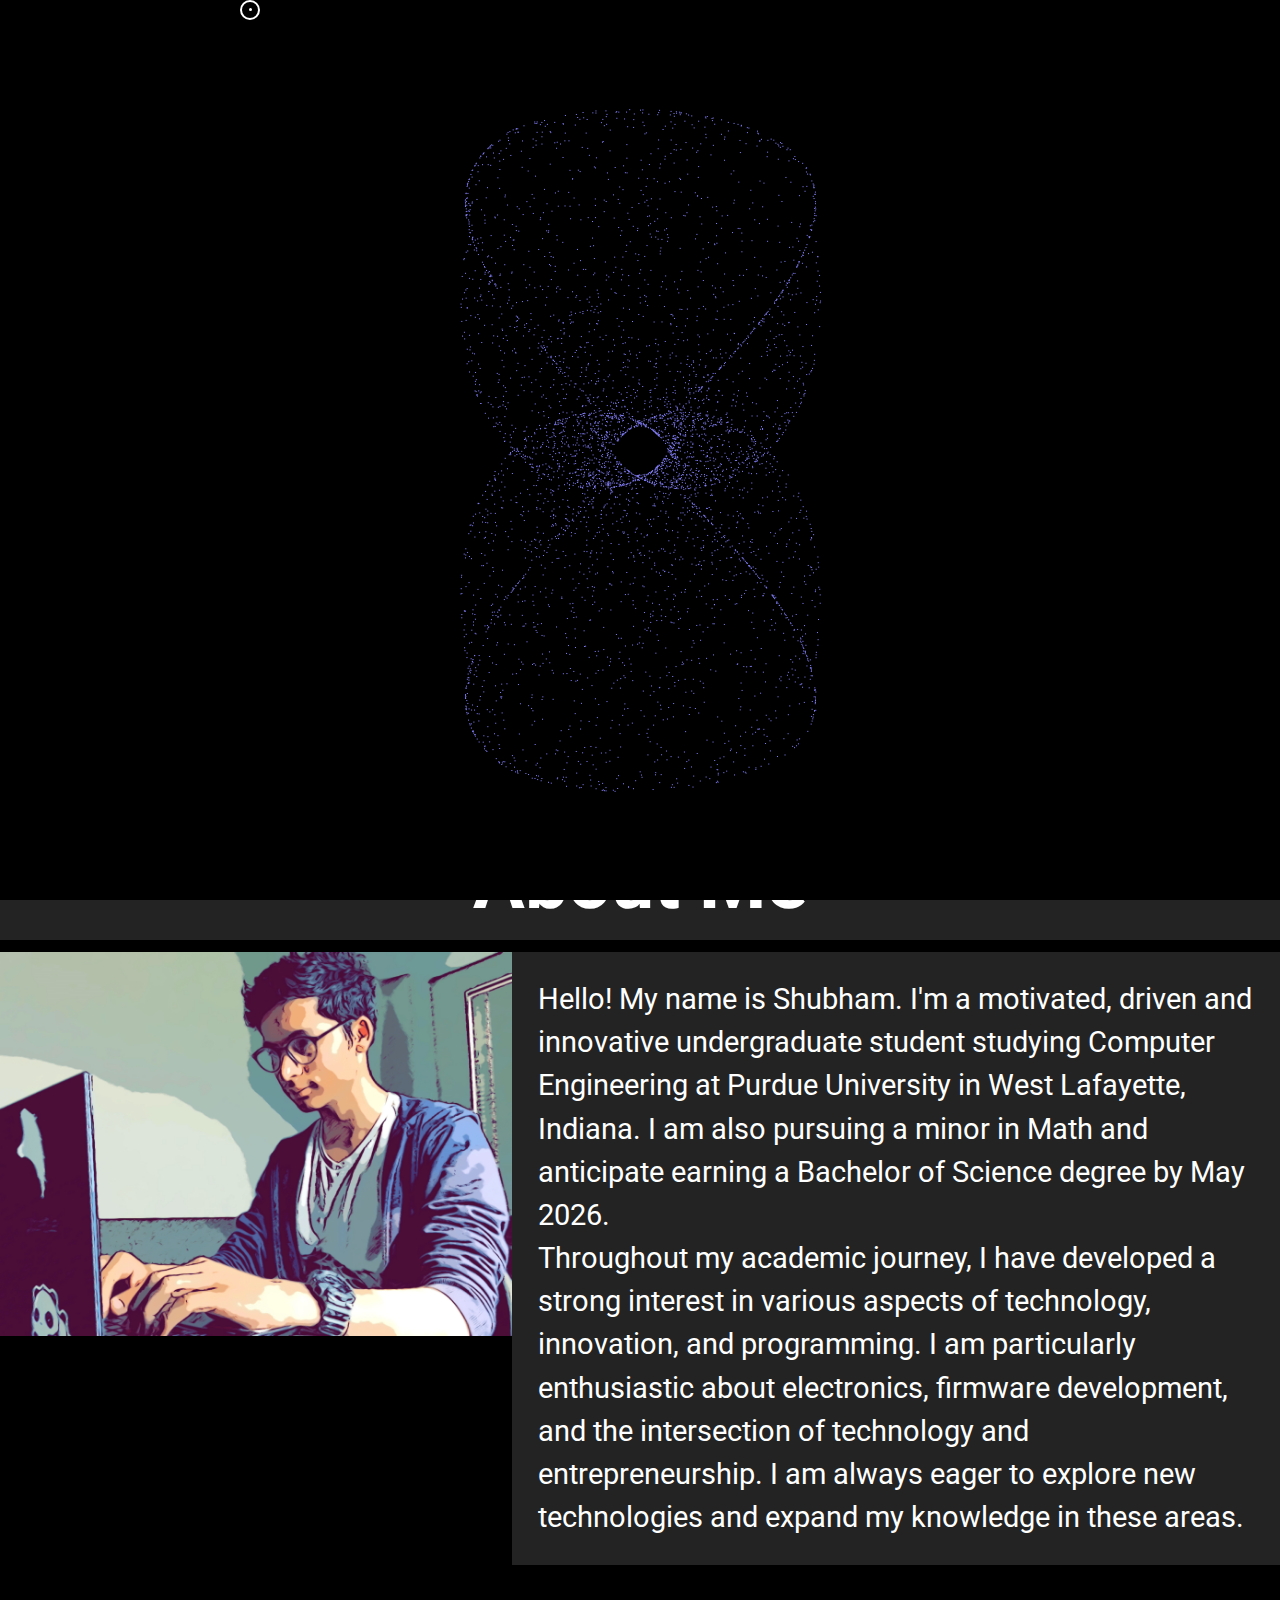
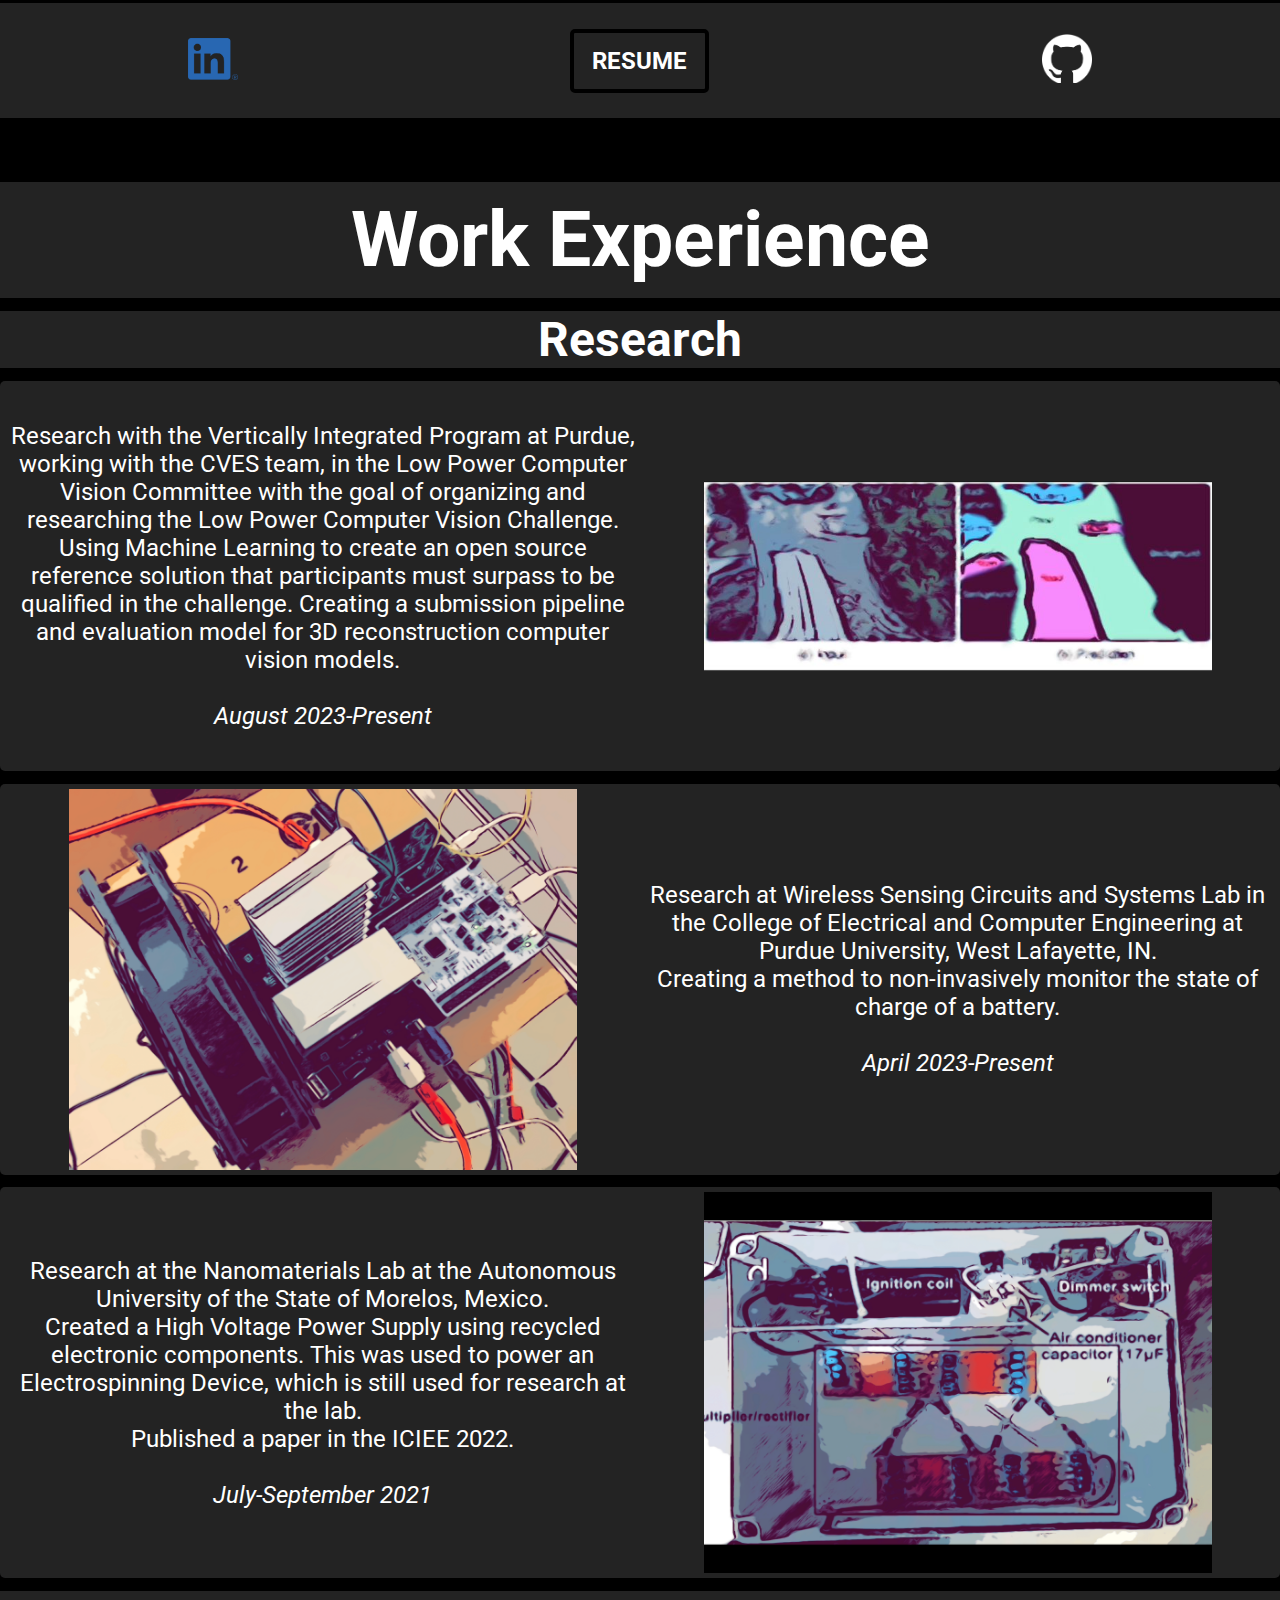
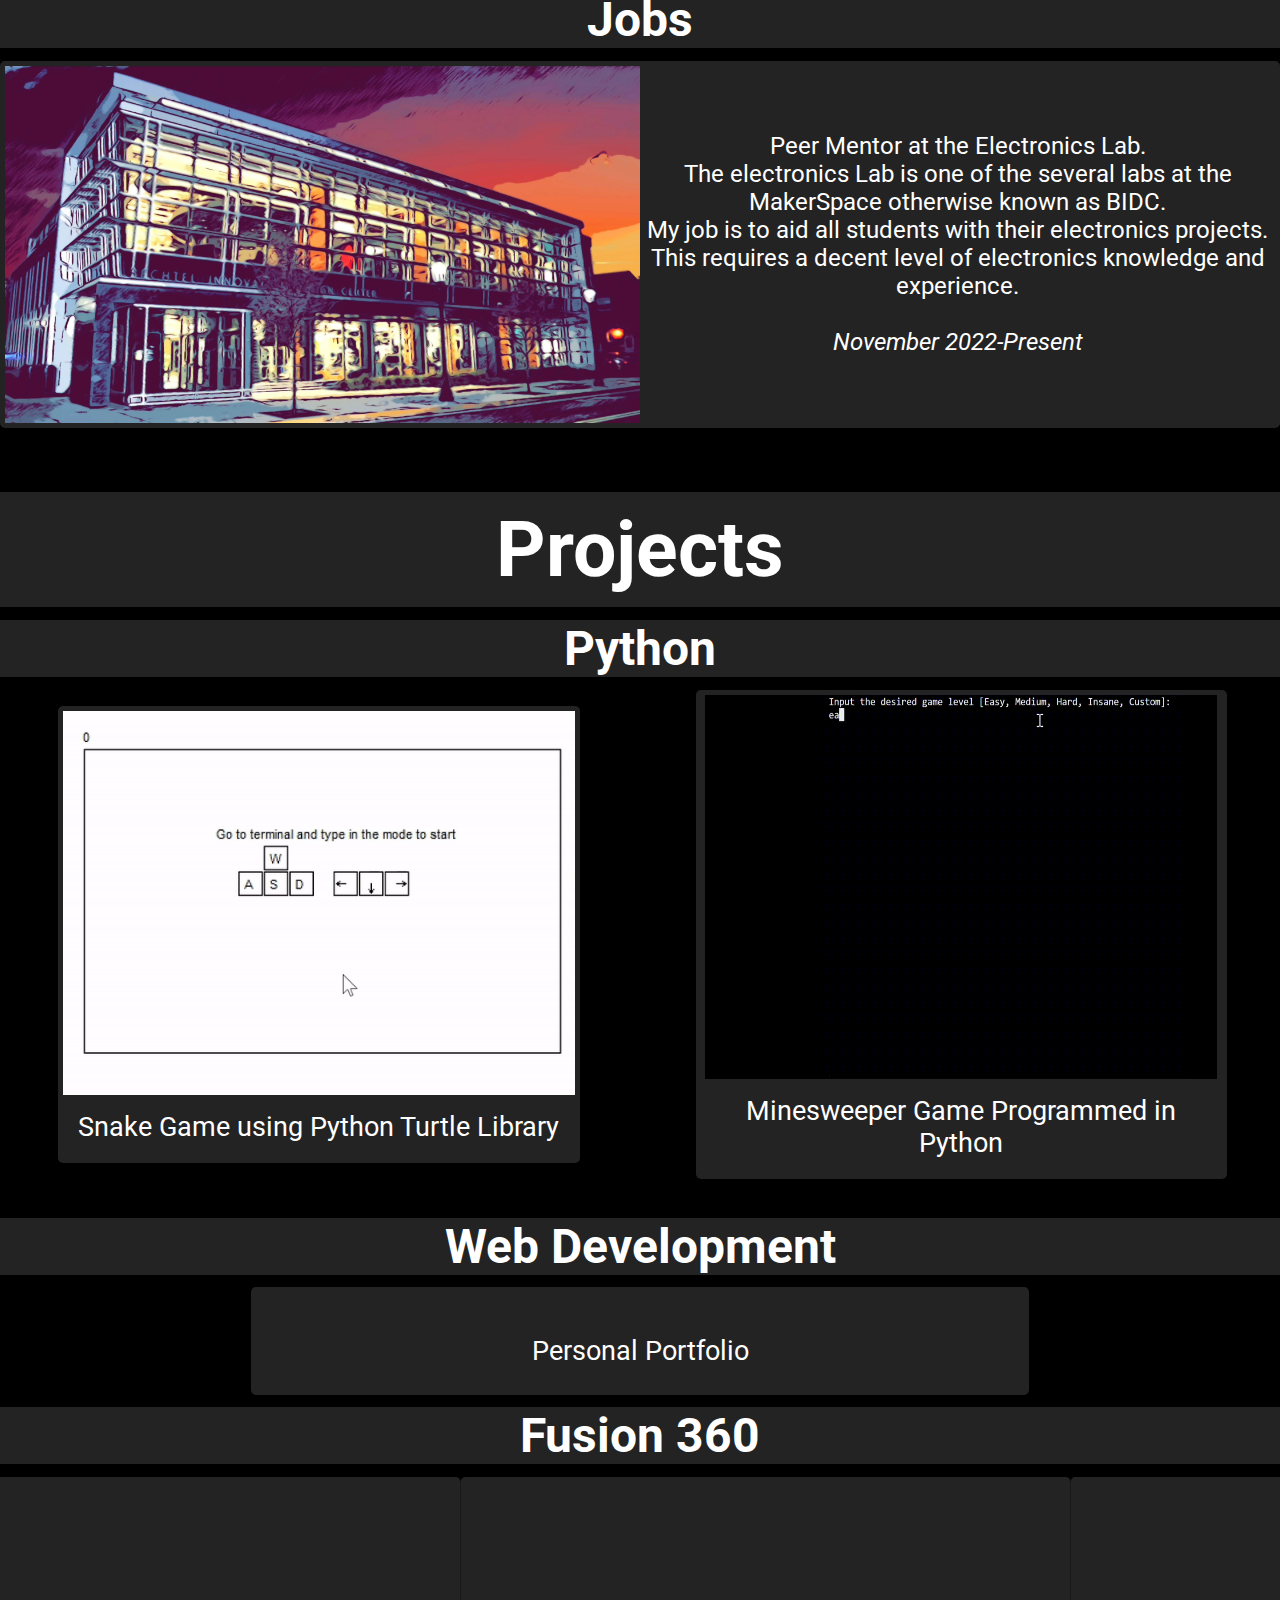
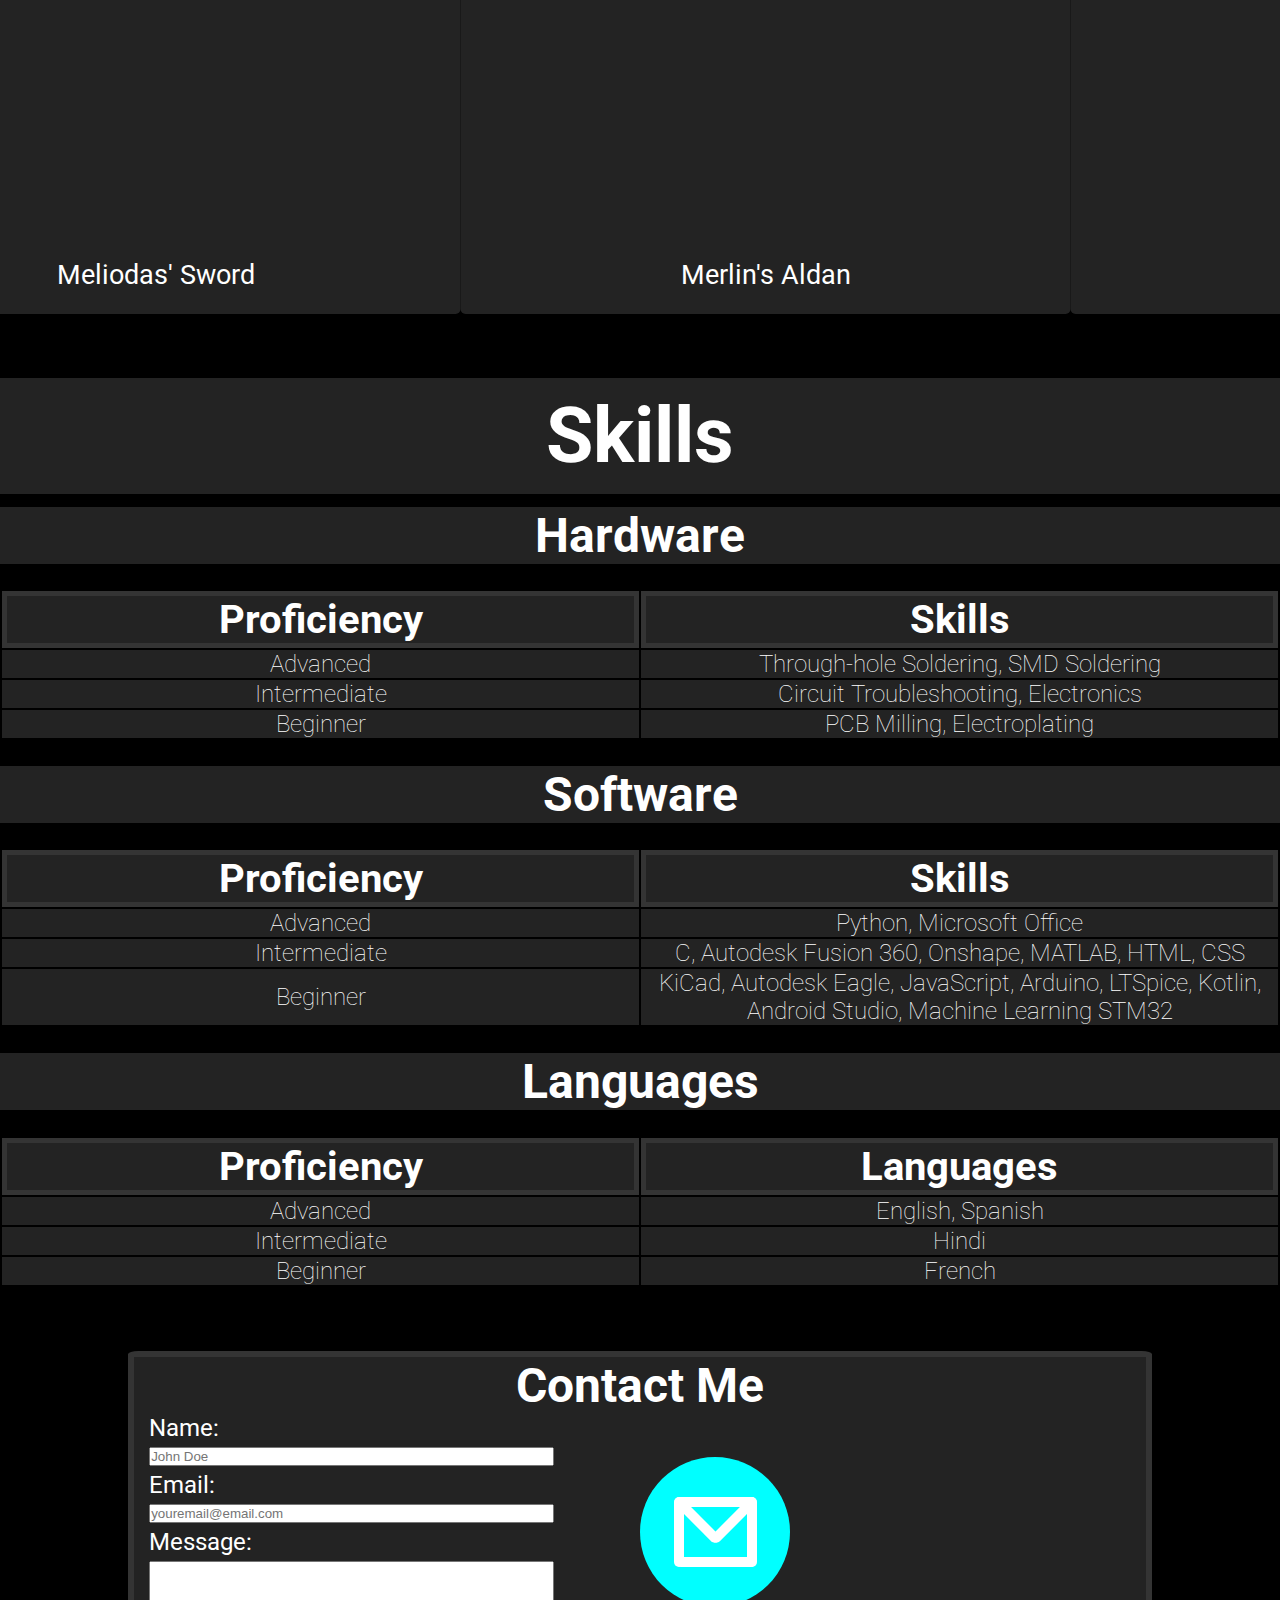
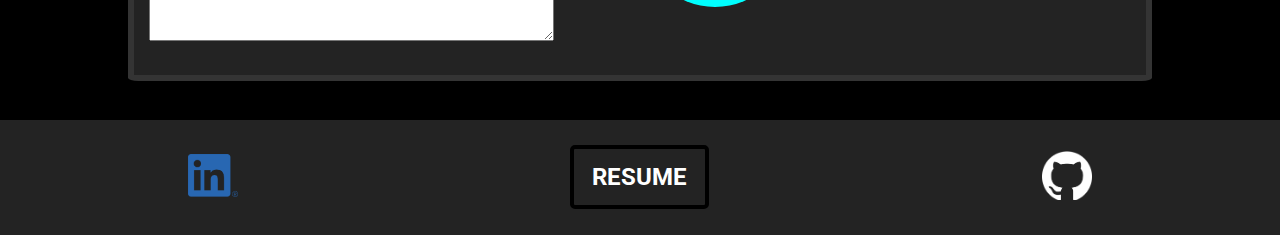
<file: index.html>
<!DOCTYPE html>
<html>

<head>
  <title>Shubham Saluja Kumar Agarwal</title>
  <link id="stylesheet" rel="stylesheet" href="/css/index.css" />
  <meta name="viewport" content="width=device-width, initial-scale=1.0" />
</head>

<body>
  <canvas></canvas>
  <button class="loadButton">ENTER</button>
  <!--<div class="loadingPage">
      <div>
        <p id="loadingStay">S</p>
      </div>
      <div>
        <p id="loadingStrong">S</p>
      </div>
      <div>
        <p id="loadingKeep">K</p>
      </div>
      <div>
        <p id="loadingAdvancing">A</p>
      </div>
      <div>
        <p>Loading...</p>
      </div>
    </div>-->
  <div class="menu-block"></div>
  <h2 class="mainName">
    <div id="Shubham"><span class="colored">S</span>hubham</div>
    <div id="Saluja"><span class="colored">S</span>aluja</div>
    <div id="Kumar"><span class="colored">K</span>umar</div>
    <div id="Agarwal"><span class="colored">A</span>garwal</div>
  </h2>
  <div class="logoAll">
    <h3>
      <a href="index.html">
        <div id="ShubhamS">S</div>
        <div id="SalujaS">S</div>
        <div id="KumarK">K</div>
        <div id="AgarwalA">A</div>
      </a>
    </h3>
    <h4 class="subLogo">
      <div class="sublogos">
        <div id="shSub">Shubham</div>
        <div id="saSub">Saluja</div>
        <div id="kuSub">Kumar</div>
        <div id="agSub">Agarwal</div>
      </div>
    </h4>
  </div>
  <div class="menu">
    <div class="menu-header">
      <button class="menuButton">
        <div class="line"></div>
        <div class="line"></div>
        <div class="line"></div>
        <div class="line"></div>
      </button>
    </div>
    <div class="menu-item">
      <a href="#aboutMe" id="menuAbout"><span class="colored">A</span>bout&nbsp;<span class="colored">M</span>e</a>
    </div>
    <div class="menu-item">
      <a href="#workExperience" id="menuWork"><span class="colored">W</span>ork&nbsp;
        <span class="colored">E</span>xperience</a>
    </div>
    <div class="menu-item">
      <a href="#projects" id="menuProjects"><span class="colored">P</span>rojects</a>
    </div>
    <div class="menu-item">
      <a href="#skills" id="menuSkills"><span class="colored">S</span>kills</a>
    </div>
    <div class="menu-item">
      <a href="#contact" id="menuContact"><span class="colored">C</span>ontact&nbsp;<span class="colored">M</span>e</a>
    </div>
  </div>
  <div class="aboutAll">
    <div class="titleDiv">
      <h4 class="aboutTitle titleClass">
        <span class="colored">A</span>bout <span class="colored">M</span>e
      </h4>
    </div>
    <div class="aboutContainer">
      <div class="imgContainer">
        <img src="img/comic_typing.PNG" width="100%" alt="Shubham, typing" class="me-image" />
      </div>
      <p class="aboutMe">
        <span class="colored">Hello!</span> My name is Shubham. I'm a
        motivated, driven and innovative undergraduate student studying
        <span class="colored">Computer Engineering</span> at Purdue University
        in West Lafayette, Indiana. I am also pursuing a minor in Math and
        anticipate earning a Bachelor of Science degree by May 2026. <br />
        Throughout my academic journey, I have developed a strong interest in
        various aspects of
        <span class="colored">technology, innovation, and programming.</span>
        I am particularly enthusiastic about electronics, firmware
        development, and the intersection of technology and entrepreneurship.
        I am always eager to <span class="colored">explore</span> new
        technologies and expand my knowledge in these areas.
      </p>
    </div>
    <div class="linksToMe">
      <a href="https://www.linkedin.com/in/shubham-saluja-kumar-agarwal/" title="LinkedIn">
        <img src="/img/LI-In-Bug.png" width="50px" loading="lazy" />
      </a>
      <a href="/Resume Shubham Saluja Kumar Agarwal.pdf" target="_blank" title="Open Resume">
        <div class="resumeDiv">
          <p class="resume">&nbsp;&nbsp;&nbsp;RESUME&nbsp;&nbsp;&nbsp;</p>
        </div>
      </a>
      <a href="https://github.com/ShubhamSKA?tab=repositories" title="GitHub">
        <img src="/img/github-mark-white.png" width="50px" class="gitImage" loading="lazy" />
      </a>
    </div>
  </div>
  <div class="workAll">
    <div class="titleDiv">
      <h4 class="workTitle titleClass">
        <span class="colored">W</span>ork
        <span class="colored">E</span>xperience
      </h4>
    </div>
    <div class="workResearchAll">
      <div>
        <h5 class="subTitle"><span class="colored">R</span>esearch</h5>
      </div>
      <div class="researchDisplay">
        <a href="https://lpcv.ai/">
          <div class="researchProject singleProject">
            <div class="researchDescriptionDiv">
              <p class="researchDescription">
                Research with the
                <span class="colored">Vertically Integrated Program</span> at Purdue,
                working with the CVES team, in the
                <span class="colored">Low Power Computer Vision</span> Committee
                with the goal of organizing and researching the Low Power Computer Vision <span
                  class="colored">Challenge</span>.
                <br />
                Using Machine Learning to create an open source
                <span class="colored">reference solution</span> that participants must surpass to be
                <span class="colored">qualified</span> in the challenge.
                Creating a <span class="colored">submission</span> pipeline and <span class="colored"> evaluation
                </span> model for 3D reconstruction computer vision models.
                <br />
                <br />
                <span class="date">August 2023-Present</span>
              </p>
            </div>
            <img src="/img/lpcvc.png" alt="LPCVC" width="80%" class="researchImage" loading="lazy" style="padding-top: 15%; padding-bottom: 15%;"/>
          </div>
        </a>
        <a href="https://sites.google.com/site/jagpurdue/projects/battery-monitoring-and-diagnosis?authuser=0">
          <div class="researchProject singleProject">
            <img src="/img/charger-discharger.PNG" alt="battery charger discharger setup" width="80%"
              class="researchImage" loading="lazy" />
            <div class="researchDescriptionDiv">
              <p class="researchDescription">
                Research at
                <span class="colored">Wireless Sensing</span> Circuits and
                Systems Lab in the College of
                <span class="colored">Electrical and Computer</span>
                Engineering at <span class="colored">Purdue</span>
                University, West Lafayette, IN.
                <br />
                Creating a method to
                <span class="colored">non-invasively</span> monitor the
                <span class="colored">state of charge</span> of a battery.
                <br />
                <br />
                <span class="date">April 2023-Present</span>
              </p>
            </div>
          </div>
        </a>
        <a href="https://iopscience.iop.org/issue/1742-6596/2261/1">
          <div class="researchProject singleProject" id="HVPSDiv">
            <div class="researchDescriptionDiv">
              <p class="researchDescription">
                Research at the
                <span class="colored">Nanomaterials Lab</span> at the
                Autonomous University of the State of Morelos,
                <span class="colored">Mexico</span>.
                <br />
                Created a <span class="colored">High Voltage</span> Power
                Supply using recycled electronic components. This was used to
                power an <span class="colored">Electrospinning</span> Device,
                which is still used for research at the lab.
                <br />
                <span class="colored">Published</span> a paper in the
                <span class="colored">ICIEE</span> 2022.
                <br />
                <br />
                <span class="date">July-September 2021</span>
              </p>
            </div>
            <img src="/img/high-voltage-power-supply.PNG" alt="High voltage power supply" width="80%"
              class="researchImage" loading="lazy" />
          </div>
        </a>
      </div>
    </div>
    <div class="jobAll">
      <div class="titleDiv">
        <h5 class="subTitle">
          <span class="colored">J</span>obs
        </h4>
      </div>
      <div class="jobDisplay">
        <a href="https://www.purdue.edu/bidc/capabilities/electronics/">
          <div class="jobBechtel singleProject">
            <img src="/img/bidc.jpg" width="100%" class="jobImage" loading="lazy" />
            <p class="jobDescription">
              Peer <span class="colored">Mentor</span> at the
              <span class="colored">Electronics</span> Lab.<br />
              The electronics Lab is one of the several labs at the
              <span class="colored">MakerSpace</span> otherwise known as
              <span class="colored">BIDC</span>.<br />My job is to aid all
              students with their electronics
              <span class="colored">projects</span>. This requires a decent
              level of electronics <span class="colored">knowledge</span> and
              <span class="colored">experience</span>.
              <br />
              <br />
              <span class="date">November 2022-Present</span>
            </p>
          </div>
        </a>
      </div>
    </div>
  </div>
  <div class="projectsAll">
    <div class="titleDiv">
      <h4 class="projTitle titleClass">
        <span class="colored">P</span>rojects
      </h4>
    </div>
    <div class="projectDisplay">
      <div class="pythonAll">
        <div>
          <h5 class="subTitle"><span class="colored">P</span>ython</h5>
        </div>
        <div class="pythonProjects projectType">
          <div class="snakeProject singleProject">
            <a href="https://github.com/ShubhamSKA/Games/blob/main/Snake/Snake_v8.py">
              <img src="/img/snake.gif" id="snakeGame" alt="gif of snake game" class="projectImage" loading="lazy" />
              <p class="projectSub">
                <span class="colored">S</span>nake Game using
                <span class="colored">P</span>ython
                <span class="colored">T</span>urtle Library
              </p>
            </a>
          </div>
          <div class="mineProject singleProject">
            <a href="https://github.com/ShubhamSKA/Games/tree/main/Minesweeper">
              <img src="/img/minesweeper3.gif" id="mineGame" alt="gif of minesweeper game" class="projectImage"
                height="448px" width="600px" loading="lazy" />
              <p class="projectSub">
                <span class="colored">M</span>inesweeper Game Programmed in
                <span class="colored">P</span>ython
              </p>
            </a>
          </div>
        </div>
      </div>
      <div class="wedDevAll">
        <div>
          <h5 class="subTitle">
            <span class="colored">W</span>eb
            <span class="colored">D</span>evelopment
          </h5>
        </div>
        <div class="webDevProjects projectType">
          <div class="webProject singleProject">
            <a href="index.html">
              <img src="/img/webpage2.gif" id="webPageGif" alt="gif of web page" class="projectImage" width="800px"
                loading="lazy" />
              <p class="projectSub">
                <span class="colored">P</span>ersonal
                <span class="colored">P</span>ortfolio
              </p>
            </a>
          </div>
        </div>
      </div>
      <div class="fusionAll">
        <div>
          <h5 class="subTitle">
            <span class="colored">F</span>usion
            <span class="colored">3</span>60
          </h5>
        </div>
        <div class="fusionProjects projectType marqueeSlider">
          <div class="fusionProject singleProject">
            <a href="https://grabcad.com/library/meliodas-blade-1">
              <img src="/img/meliodas_sword.gif" id="swordCad" alt="Meliodas Sword made in Fusion 360"
                class="projectImage" loading="lazy" />
              <p class="projectSub">
                <span class="colored">M</span>eliodas'
                <span class="colored">S</span>word
              </p>
            </a>
          </div>
          <div class="fusionProject singleProject">
            <a href="https://grabcad.com/library/merlin-s-morning-star-aldan-1">
              <img src="/img/merlin_aldan.gif" id="aldanCad" alt="Merlin's 'staff' Aldan made in Fusion 360"
                class="projectImage" loading="lazy" />
              <p class="projectSub">
                <span class="colored">M</span>erlin's
                <span class="colored">A</span>ldan
              </p>
            </a>
          </div>
          <div class="fusionProject singleProject">
            <a href="https://grabcad.com/library/escanor-s-axe-1">
              <img src="/img/escanor_axe.gif" id="axeCad" alt="Escanor's axe made in Fusion 360" class="projectImage"
                loading="lazy" />
              <p class="projectSub">
                <span class="colored">E</span>scanor's
                <span class="colored">A</span>xe
              </p>
            </a>
          </div>
          <div class="fusionProject singleProject">
            <a href="https://grabcad.com/library/diane-s-hammer-1">
              <img src="/img/diane_hammer.gif" id="hammerCad" alt="Diane's hammer made in Fusion 360"
                class="projectImage" loading="lazy" />
              <p class="projectSub">
                <span class="colored">D</span>iane's
                <span class="colored">H</span>ammer
              </p>
            </a>
          </div>
          <div class="fusionProject singleProject">
            <a href="https://grabcad.com/library/ban-nunchucks-1">
              <img src="/img/ban_nunchuck.gif" id="nunchucksCad" alt="Ban's nunchucks made in Fusion 360"
                class="projectImage" />
              <p class="projectSub">
                <span class="colored">B</span>an's
                <span class="colored">N</span>unchucks
              </p>
            </a>
          </div>
        </div>
      </div>
    </div>
  </div>
  <div class="skillsAll">
    <div class="titleDiv">
      <h4 class="aboutTitle titleClass">
        <span class="colored">S</span>kills
      </h4>
    </div>
    <div class="skillsDisplay">
      <div class="hardwareAll">
        <div>
          <h5 class="subTitle"><span class="colored">H</span>ardware</h5>
        </div>
        <table class="hardwareTable skillsTable">
          <thead class="skillsHeader">
            <tr>
              <th><span class="colored">P</span>roficiency</th>
              <th><span class="colored">S</span>kills</th>
            </tr>
          </thead>
          <tbody class="skillsBody">
            <tr class="advancedLevel">
              <td><span class="colored">A</span>dvanced</td>
              <td>
                <span class="colored">T</span>hrough-hole
                <span class="colored">S</span>oldering,
                <span class="colored">S</span>MD
                <span class="colored">S</span>oldering
              </td>
            </tr>
            <tr class="intermediateLevel">
              <td><span class="colored">I</span>ntermediate</td>
              <td>
                <span class="colored">C</span>ircuit
                <span class="colored">T</span>roubleshooting,
                <span class="colored">E</span>lectronics
              </td>
            </tr>
            <tr class="beginnerLevel">
              <td><span class="colored">B</span>eginner</td>
              <td>
                <span class="colored">P</span>CB
                <span class="colored">M</span>illing,
                <span class="colored">E</span>lectroplating
              </td>
            </tr>
          </tbody>
        </table>
      </div>
      <div class="softwareAll">
        <div>
          <h5 class="subTitle"><span class="colored">S</span>oftware</h5>
        </div>
        <table class="softwareTable skillsTable">
          <thead class="skillsHeader">
            <tr>
              <th><span class="colored">P</span>roficiency</th>
              <th><span class="colored">S</span>kills</th>
            </tr>
          </thead>
          <tbody class="skillsBody">
            <tr class="advancedLevel">
              <td><span class="colored">A</span>dvanced</td>
              <td>
                <span class="colored">P</span>ython,
                <span class="colored">M</span>icrosoft
                <span class="colored">O</span>ffice
              </td>
            </tr>
            <tr class="intermediateLevel">
              <td><span class="colored">I</span>ntermediate</td>
              <td>
                <span class="colored">C</span>,
                <span class="colored">A</span>utodesk
                <span class="colored">F</span>usion 360,
                <span class="colored">O</span>nshape,
                <span class="colored">M</span>ATLAB,
                <span class="colored">H</span>TML,
                <span class="colored">C</span>SS
              </td>
            </tr>
            <tr class="beginnerLevel">
              <td><span class="colored">B</span>eginner</td>
              <td>
                <span class="colored">K</span>iCad,
                <span class="colored">A</span>utodesk
                <span class="colored">E</span>agle,
                <span class="colored">J</span>avaScript,
                <span class="colored">A</span>rduino,
                <span class="colored">L</span>TSpice,
                <span class="colored">K</span>otlin,
                <span class="colored">A</span>ndroid
                <span class="colored">S</span>tudio,
                <span class="colored">M</span>achine
                <span class="colored">L</span>earning
                <span class="colored">S</span>TM32
              </td>
            </tr>
          </tbody>
        </table>
      </div>
      <div class="languageAll">
        <div>
          <h5 class="subTitle"><span class="colored">L</span>anguages</h5>
        </div>
        <table class="languageTable skillsTable">
          <thead class="skillsHeader">
            <tr>
              <th><span class="colored">P</span>roficiency</th>
              <th><span class="colored">L</span>anguages</th>
            </tr>
          </thead>
          <tbody class="skillsBody">
            <tr class="advancedLevel">
              <td><span class="colored">A</span>dvanced</td>
              <td>
                <span class="colored">E</span>nglish,
                <span class="colored">S</span>panish
              </td>
            </tr>
            <tr class="intermediateLevel">
              <td><span class="colored">I</span>ntermediate</td>
              <td><span class="colored">H</span>indi</td>
            </tr>
            <tr class="beginnerLevel">
              <td><span class="colored">B</span>eginner</td>
              <td><span class="colored">F</span>rench</td>
            </tr>
          </tbody>
        </table>
      </div>
    </div>
  </div>
  <div class="contactAll">
    <div class="contactForm">
      <div>
        <h6 class="contactTitle">
          <span class="colored">C</span>ontact <span class="colored">M</span>e
        </h6>
      </div>
      <div class="formDiv">
        <form class="contactForm" name="contact-form" action="https://formsubmit.co/el/surabe" method="POST"
          id="contact-form">
          <label for="name" class="contactFormLabel" id="nameLabel"><span class="colored">N</span>ame:</label><br />
          <input type="text" id="name" name="Name" class="contactInput" placeholder="John Doe" required /><br />
          <label for="email" class="contactFormLabel" id="emailLabel"><span class="colored">E</span>mail:</label><br />
          <input type="text" id="email" name="Email" class="contactInput" placeholder="youremail@email.com"
            required /><br />
          <label for="message" class="contactFormLabel" id="messageLabel"><span
              class="colored">M</span>essage:</label><br />
          <textarea id="message" name="Message" class="contactInput" required></textarea>
        </form>
        <button form="contact-form" type="submit" class="sendButton" title="Send Message">
          <div class="mailCircle">
            <div class="m-line" id="firstMLine"></div>
            <div class="m-line" id="secondMLine"></div>
            <div class="m-line" id="thirdMLine"></div>
            <div class="m-line" id="fourthMLine"></div>
            <div class="m-line" id="fifthMLine"></div>
            <div class="m-line" id="sixthMLine"></div>
          </div>
        </button>
      </div>
    </div>
  </div>
  <footer>
    <div class="linksToMe">
      <a href="https://www.linkedin.com/in/shubham-saluja-kumar-agarwal/" title="LinkedIn">
        <img src="/img/LI-In-Bug.png" width="50px" loading="lazy" />
      </a>
      <a href="/Resume Shubham Saluja Kumar Agarwal.pdf" target="_blank" title="Open Resume">
        <div class="resumeDiv">
          <p class="resume">&nbsp;&nbsp;&nbsp;RESUME&nbsp;&nbsp;&nbsp;</p>
        </div>
      </a>
      <a href="https://github.com/ShubhamSKA?tab=repositories" title="GitHub">
        <img src="/img/github-mark-white.png" width="50px" class="gitImage" loading="lazy" />
      </a>
    </div>
  </footer>
  <button id="modeToggle" title="Switch Dark Mode">
    <img src="\img\sun_white.png" height="40px" id="modeImage" loading="lazy" />
  </button>
  <div class="cursor">
    <div class="cursorCenter"></div>
  </div>
</body>
<script src="js/infinity.js"></script>
<script src="js/index_v2.js"></script>

</html>
</file>
<file: css/index.css>
/* Fonts and general styles */
@import url("https://fonts.googleapis.com/css2?family=Roboto&display=swap");

* {
  margin: 0;
  padding: 0;
  box-sizing: border-box;
}

html{
  overflow-x: hidden;
}

body {
  font-family: "Roboto", sans-serif;
  overflow-x: hidden;
  color: white;
  background-color: black;
}

h2 {
  font-size: 10vw;
  font-weight: 800;
  margin: 0%;
  padding-bottom: 5rem;
  padding-top: 5rem;
  text-align: left;
}

h3 {
  font-weight: bolder;
  position: fixed;
  z-index: 101;
  font-size: 4rem;
  top:0;
  left:1%;
}

h3 a {
  display:grid;
  grid-template-columns: 1fr 1fr 1fr 1fr;
  grid-gap:7%;
}

h4.subLogo {
  font-size: 0.7rem;
  visibility: hidden;
}

a {
  text-decoration: none;
  color: white;
}

canvas {
  position: fixed;
  background-color: black;
  z-index:300;
}

/*.loadingPage {
  position: fixed;
  top: 0;
  content: "";
  width: 100%;
  height: 100%;
  background-color: black;
  z-index: 200;
}

.loadingPage div {
  position: fixed;
}

.loadingPage div:first-child {
  top: 0;
  left: 0;
  font-size: 1.5rem;
  color: hsl(180, 100%, 50%);
}
.loadingPage div:nth-child(2) {
  top: 0;
  right: 0;
  font-size: 1.5rem;
  color: hsl(270, 100%, 50%);
}
.loadingPage div:nth-child(3) {
  bottom: 0;
  left: 0;
  font-size: 1.5rem;
  color: hsl(0, 100%, 50%);
}
.loadingPage div:nth-child(4) {
  bottom: 0;
  right: 0;
  font-size: 1.5rem;
  color: hsl(90, 100%, 50%);
}
.loadingPage div:nth-child(5) {
  top: 44%;
  left: 40%;
  font-size: 5rem;
}*/

body.light-mode {
  background-color: rgb(240, 240, 240);
  color: black;
}

a.light-mode {
  color: black;
}

.titleDiv.light-mode,
.aboutMe.light-mode,
.subTitle.light-mode,
.singleProject.light-mode,
.skillsBody tr td.light-mode,
.skillsHeader tr th.light-mode,
.linksToMe.light-mode {
  background-color: rgb(210, 210, 210);
}

/* .warning{
  position: fixed;
  width: 100%;
  height: 100%;
  background-color: black;
  z-index:1000;
  display: flex;
  flex-direction: column;
  justify-content: center;
  text-align: center;
  font-size: 5rem;
}

.warning div {
  display: grid;
  grid-template-columns: 1fr 1fr;
}

#tryp {
  height:70%;
  align-self: center;
  background-color: red;
  border:none;
  border-radius: 3px;
  margin:0%;
  padding:2%;
  font-size: 3rem;
}
#notryp {
  height:70%;
  align-self: center;
  background-color: lightblue;
  border:none;
  border-radius: 3px;
  margin:3%;
  padding:2%;
  font-size: 3rem;
} */

.skillsHeader tr th.light-mode {
 border-color: rgb(190, 190, 190);
}

.cursor {
  content: "";
  width: 20px;
  height: 20px;
  border: white 2px double;
  position: fixed;
  top: 0;
  left: 15rem;
  background-color: none;
  border-radius: 50%;
  z-index: 500;
}

.cursorCenter {
  content: "";
  width: 3px;
  height: 3px;
  border-radius: 50%;
  background-color: white;
  position: absolute;
  top: 40%;
  right: 40%;
}

.loadButton {
  opacity: 0;
  position:fixed;
  font-size: 3rem;
  background:none;
  border: white 3px double;
  color:white;
  border-radius: 4px;
  z-index:300;
  padding: 10px 30px;
}

.cursor.light-mode {
  border: black 2px double;
}
.cursorCenter.light-mode {
  background-color: black;
}

.skillsTable {
  width: 100%;
  text-align: center;
  margin: 2% 0%;
  table-layout: fixed;
}

.skillsHeader {
  font-size: 2.5rem;
}

.skillsHeader tr th {
    border: #343434 5px solid;
    background-color: #232323;
}

.skillsBody tr td {
    background-color: #232323;
}

.skillsBody {
  font-size: 1.5rem;
  font-weight: lighter;
}

.linksToMe {
  display: grid;
  grid-template-columns: 1fr 1fr 1fr;
  background-color: #232323;
  padding: 2% 0%;
  margin-top: 3%;
}

.linksToMe a {
  justify-self: center;
  align-self: center;
}

.resumeDiv p {
  text-align: center;
  border: black 4px solid;
  border-radius: 5px;
  display: flex;
  justify-content: center;
  align-items: center;
  padding: 10%;
}

.resume {
  font-size: 1.5rem;
  font-weight: bolder;
}

.menu-block.light-mode {
  background: linear-gradient(
    to bottom,
    rgba(240, 240, 240, 1),
    rgba(240, 240, 240, 0.9),
    rgba(240, 240, 240, 0.8),
    rgba(240, 240, 240, 0.7),
    rgba(240, 240, 240, 0)
  );
}

.titleDiv {
  background-color: #232323;
}

.skillTypeDisplay {
  display: grid;
  grid-template-columns: 1fr 1fr;
  grid-auto-rows: min-content;
  align-items: center;
}

.titleClass {
  font-size: 6vw;
  text-align: center;
  margin-top: 5%;
  margin-bottom: 1%;
  padding: 1%;
}

.aboutContainer {
  display: flex;
  justify-content: flex-end;
  position: relative;
}

.imgContainer {
  width: 40%;
}

.researchProject,
.jobBechtel {
  display: grid;
  grid-template-columns: 1fr 1fr;
  margin-top: 1%;
  align-items: center;
}

.researchDescription,
.jobDescription {
  font-size: 1.5rem;
  justify-self: center;
  text-align: center;
}

.researchImage {
  align-self: center;
  justify-self: center;
}

.date {
  font-style: italic;
}

.aboutMe {
  font-size: 1.8rem;
  width: 60%;
  line-height: 1.5;
  position: sticky;
  padding: 2%;
  background-color: #232323;
}

.me-image {
  max-width: 100%;
  height: auto;
  position: sticky;
  top: 12%;
}

.menu-block {
  position: fixed;
  top: 0;
  left: 0;
  width: 100%;
  height: 6rem;
  background: linear-gradient(
    to bottom,
    rgba(0, 0, 0, 1),
    rgba(0, 0, 0, 0.9),
    rgba(0, 0, 0, 0.8),
    rgba(0, 0, 0, 0.7),
    rgba(0, 0, 0, 0)
  );
  z-index: 100;
}

.menu {
  display: flex;
  position: fixed;
  top: 1.5rem;
  z-index: 110;
  right: 15%;
}

.menu-item {
  position: relative;
  margin-right: 4%;
  white-space: nowrap;
  font-size: 1.5rem;
}

.menu a {
  display: flex;
  align-items: center;
  text-decoration: none;
}

.heading {
  padding-top: 5rem;
  font-weight: 800;
}

.projectType {
  display: grid;
}

.pythonProjects {
  grid-template-columns: 1fr 1fr;
  grid-gap: 5px;
}

.pythonAll {
  padding-bottom: 2%;
}

.subTitle {
  text-align: center;
  font-size: 3rem;
  font-weight: bolder;
  margin-bottom: 1%;
  margin-top: 1%;
  background-color: #232323;
}

.projectSub {
  text-align: center;
  font-size: 1.7rem;
  margin: 3%;
}

.gridHeader {
  background-color: #232323;
  text-align: center;
  font-size: 2.5rem;
  border: #343434 5px solid;
  flex: 1;
}

.gridHeader.light-mode,
.contactAll.light-mode {
  background-color: rgb(210, 210, 210);
  border-color: rgb(190, 190, 190);
}

.gridDiv {
  display: flex;
  background-color: #232323;
  margin: 0.5%;
}

.gridRank,
.gridSkills {
  text-align: center;
  font-size: 1.5rem;
  font-weight: lighter;
  flex: 1;
  height: 100%;
}

.webDevProjects {
  display: grid;
}

.contactAll {
  background-color: #232323;
  padding-bottom: 2%;
  border-radius: 1%;
  margin: 5% 10% 3% 10%;
  border: #343434 6px solid;
}

.contactTitle {
  font-size: 3rem;
  text-align: center;
}

.contactFormLabel {
  font-size: 1.5rem;
  margin: 3% 3% 0% 3%;
}

.contactInput {
  width: 80%;
  margin: 1% 3%;
}

.formDiv {
  display: grid;
  grid-template-columns: 1fr 1fr;
}

#message {
  height: 5rem;
}

div .sendButton {
  background: none;
  border: none;
}

.mailCircle {
  content: "";
  background-color: hsl(180, 100%, 50%);
  height: 150px;
  width: 150px;
  border-radius: 50%;
  position: relative;
}

.m-line {
  content: "";
  position: relative;
  background-color: white;
  border-radius: 5px;
}

#firstMLine {
  width: 70px;
  height: 10px;
  left: 4px;
  top: 70px;
  rotate: 90deg;
}
#secondMLine {
  width: 60px;
  height: 10px;
  top: 48px;
  left: 64px;
  rotate: -45deg;
}
#thirdMLine {
  width: 60px;
  height: 10px;
  top: 38px;
  left: 27px;
  rotate: 45deg;
}
#fourthMLine {
  width: 70px;
  height: 10px;
  top: 40px;
  left: 77px;
  rotate: 90deg;
}
#fifthMLine {
  width: 80px;
  height: 10px;
  left: 36px;
}
#sixthMLine {
  width: 80px;
  height: 10px;
  top: 50px;
  left: 36px;
}

.singleProject {
  position: relative;
  background-color: #232323;
  border-radius: 5px;
  padding: 5px;
  justify-self: center;
  align-self: center;
}

.pythonProjects div a {
    display: flex;
    flex-direction: column;
    justify-items: center;
}

.pythonProjects div a img {
    width:40vw;
    height:30vw;
    justify-self: center;
    margin: 0 auto;
}
.webDevProjects div a img {
    width:60vw;
    height:auto;
    justify-self: center;
    margin: 0 auto;
}

.menu-header{
  display: none;
}

.marqueeSlider {
  /* display: flex; */
  display:grid;
  grid-template-columns: 1fr 1fr 1fr 1fr 1fr;
  white-space: nowrap;
}

.marqueeSlider .singleProject {
  flex: 0 0 auto;
}

.marqueeSlider div a img {
  width: 600px;
  height: 355px;
}

#shSub,
#saSub,
#kuSub,
#agSub {
  position: fixed;
  top: 4rem;
  z-index: 110;
  text-align: center;
  width: 4rem;
}

#saSub {
  margin-left: 3rem;
}

#kuSub {
  margin-left: 6.1rem;
}

#agSub {
  margin-left: 9.2rem;
}

#Shubham {
  margin-left: 10%;
}

#Saluja {
  margin-left: 20%;
}

#Kumar {
  margin-left: 30%;
}

#Agarwal {
  margin-left: 40%;
}

#modeToggle {
  background: none;
  border: none;
  position: fixed;
  top: 2%;
  left: 95%;
  z-index: 115;
}

.menu-item::after {
  content: "";
  display: block;
  width: 0;
  height: 2px;
  background-color: white;
  transition: width 0.3s ease;
}

.menu-item.light-mode::after {
  background-color: black;
}


.menu-item:hover::after {
  width: 100%;
}
</file>
